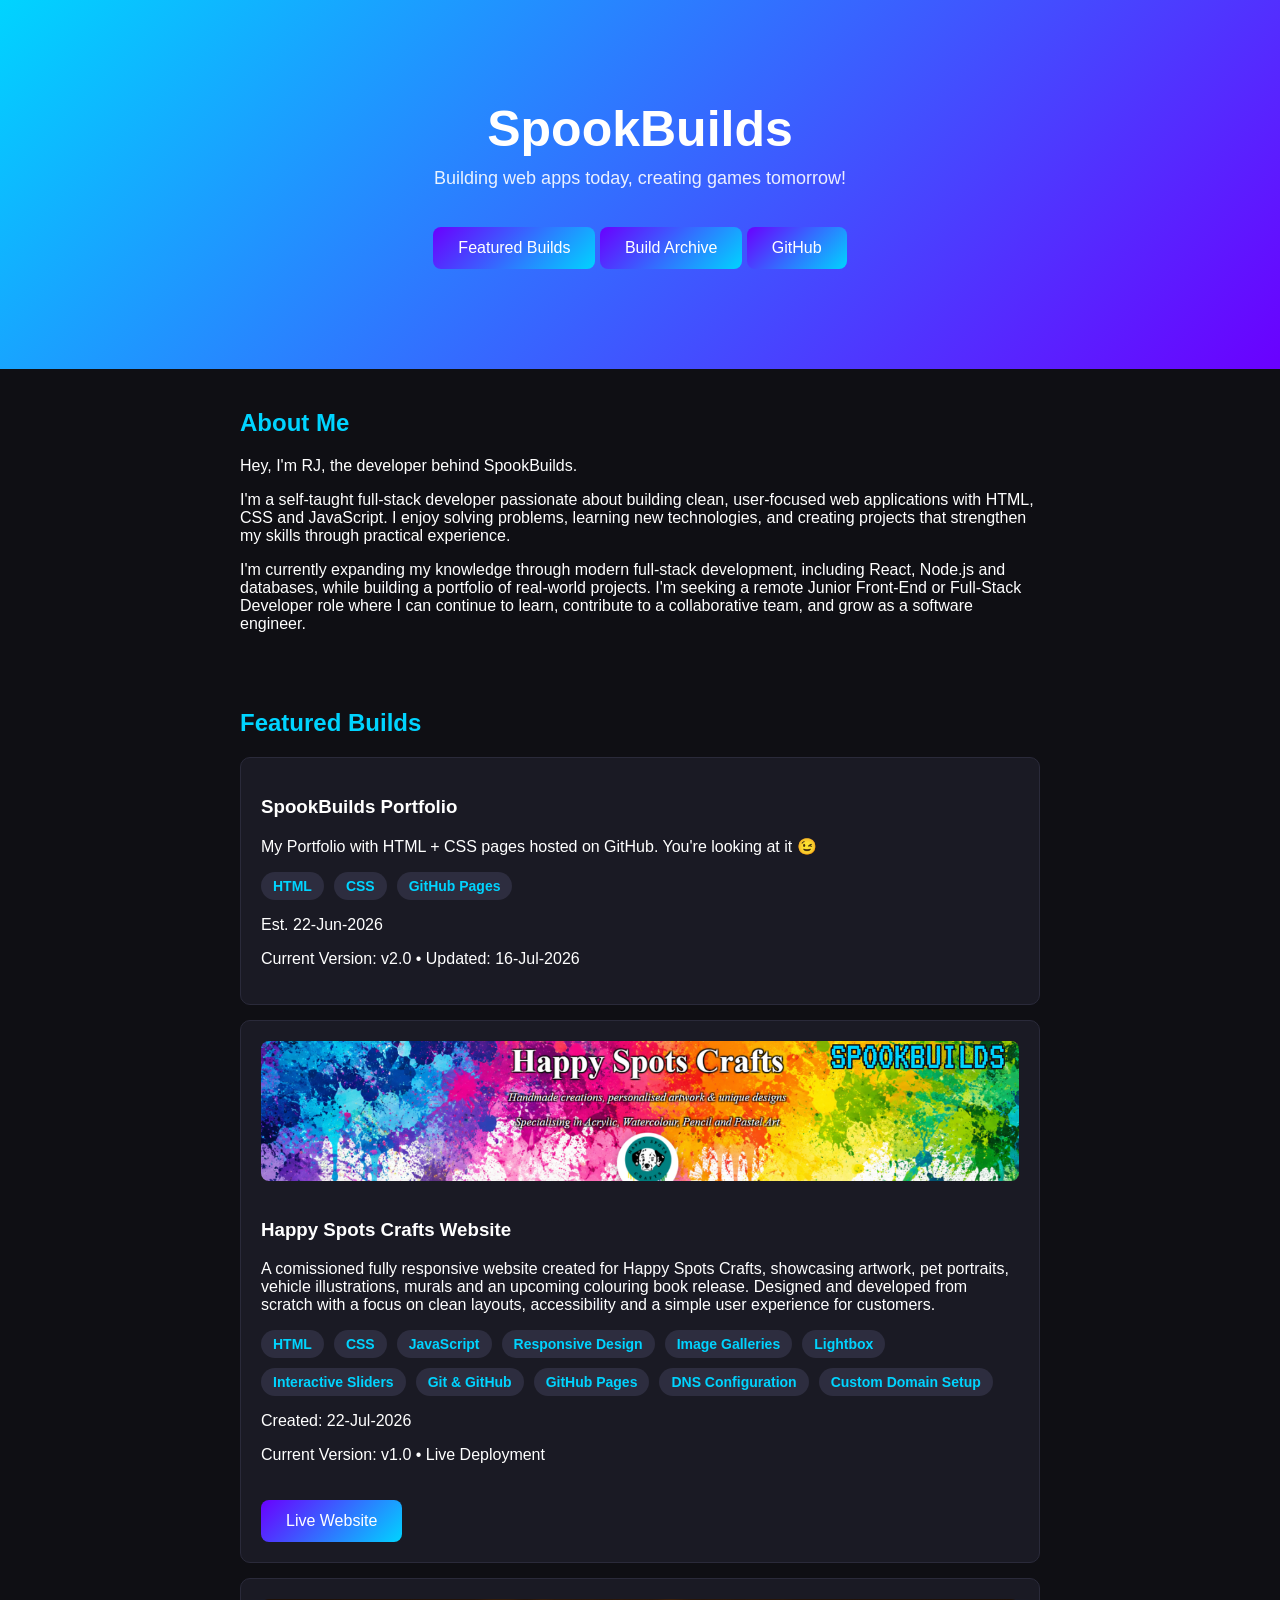
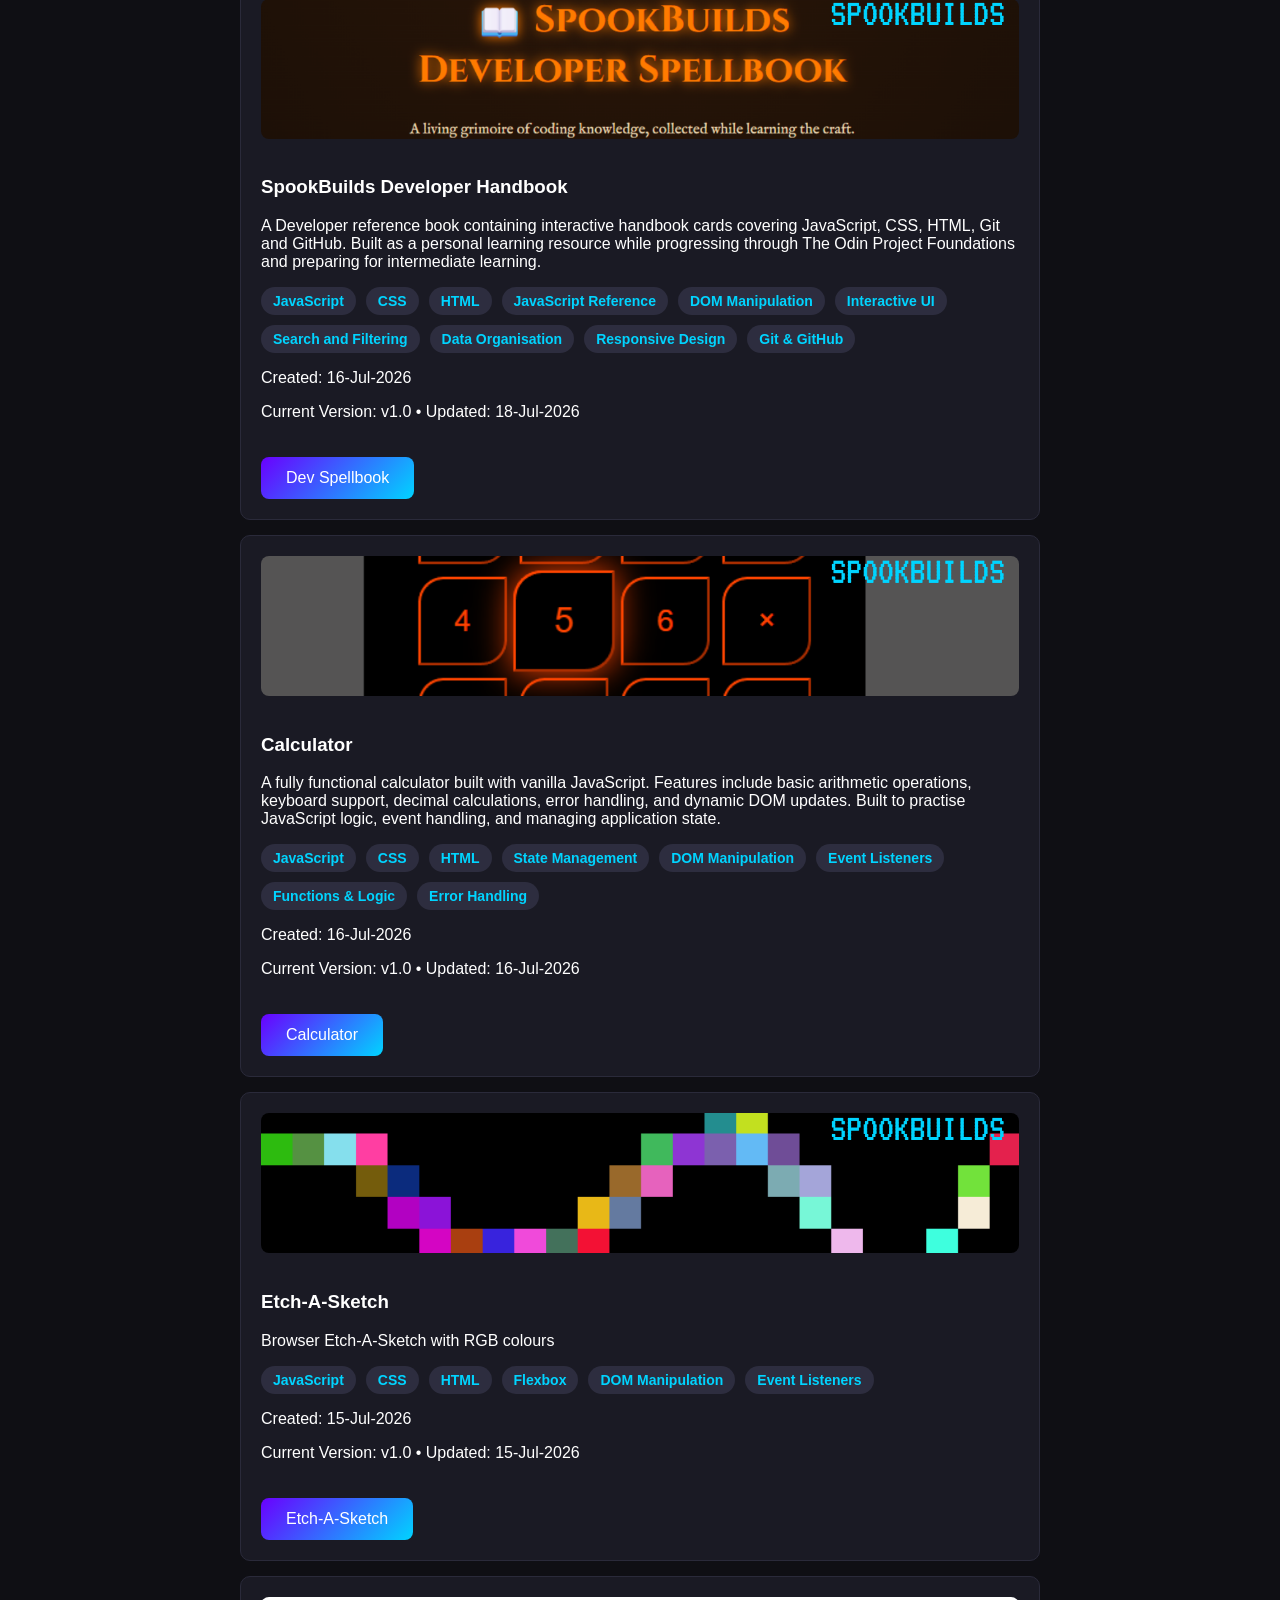
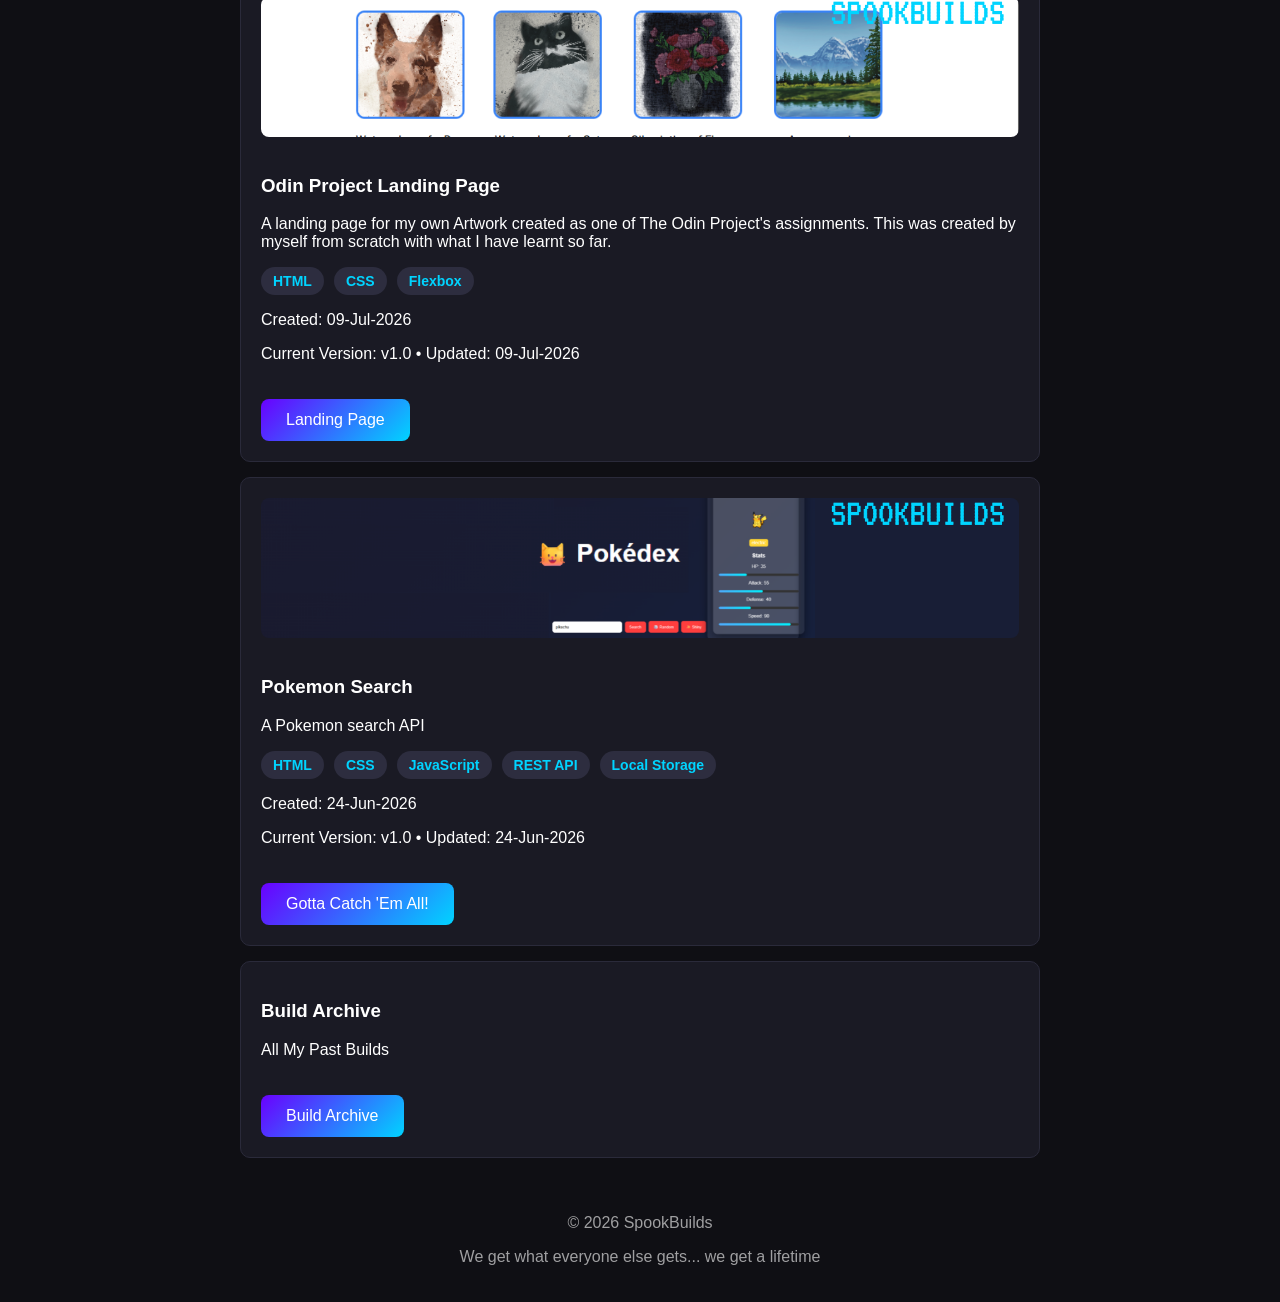
<file: index.html>
<!DOCTYPE html>
<html lang="en">
<head>
  <meta charset="UTF-8">
  <meta name="viewport" content="width=device-width, initial-scale=1.0">
  <title>SpookBuilds</title>
  <link rel="stylesheet" href="style.css">
</head>

<body>

  <header class="hero">
    <h1>SpookBuilds</h1>
    <p>Building web apps today, creating games tomorrow!</p>
    <a href="#projects" class="btn">Featured Builds</a>
    <a href="./build-archive.html" class="btn">Build Archive</a>
    <a href="https://github.com/spookbuilds" class="btn" target="_blank"
     rel="noopener noreferrer">GitHub</a>
  </header>

  <section class="about">
    <h2>About Me</h2>
    <p>
      Hey, I'm RJ, the developer behind SpookBuilds.</p>
    <p>I'm a self-taught full-stack developer passionate about building clean, 
      user-focused web applications with HTML, CSS and JavaScript. I enjoy 
      solving problems, learning new technologies, and creating projects that 
      strengthen my skills through practical experience.</p>
    <p>I'm currently expanding my knowledge through modern full-stack 
      development, including React, Node.js and databases, while building a 
      portfolio of real-world projects. I'm seeking a remote Junior Front-End 
      or Full-Stack Developer role where I can continue to learn, contribute 
      to a collaborative team, and grow as a software engineer.</p>
  </section>

  <section id="projects" class="projects">
    <h2>Featured Builds</h2>

    <div class="card">
      <h3>SpookBuilds Portfolio</h3>
      <p>My Portfolio with HTML + CSS pages hosted on GitHub. You're 
        looking at it 😉 </p>
      <div class="tech-stack">
        <span class="tech">HTML</span>
        <span class="tech">CSS</span>
        <span class="tech">GitHub Pages</span>
      </div>
        <p>Est. 22-Jun-2026</p>
      <p>Current Version: v2.0 • Updated: 16-Jul-2026</p>
    </div>

    <div class="card">
    <img src="./images/happyspots-homepage.png" class="project-image" 
    alt="Happy Spots Crafts Website">
    <h3>Happy Spots Crafts Website</h3>
    <p>
    A comissioned fully responsive website created for Happy Spots Crafts, 
    showcasing artwork, pet portraits, vehicle illustrations, murals 
    and an upcoming colouring book release. Designed and developed 
    from scratch with a focus on clean layouts, accessibility and 
    a simple user experience for customers.
    </p>
    <div class="tech-stack">
        <span class="tech">HTML</span>
        <span class="tech">CSS</span>
        <span class="tech">JavaScript</span>
        <span class="tech">Responsive Design</span>
        <span class="tech">Image Galleries</span>
        <span class="tech">Lightbox</span>
        <span class="tech">Interactive Sliders</span>
        <span class="tech">Git & GitHub</span>
        <span class="tech">GitHub Pages</span>
        <span class="tech">DNS Configuration</span>
        <span class="tech">Custom Domain Setup</span>
    </div>
    <p>Created: 22-Jul-2026</p>
    <p>Current Version: v1.0 • Live Deployment</p>
    <a href="https://www.happyspotscrafts.co.uk/" 
    class="btn" target="_blank" rel="noopener noreferrer">
    Live Website</a>
</div>

    <div class="card">
    <img src="./images/dev-book.png" class="project-image">
    <h3>SpookBuilds Developer Handbook</h3>
    <p>A Developer reference book containing interactive handbook 
    cards covering JavaScript, CSS, HTML, Git and GitHub. Built as a 
    personal learning resource while progressing through The Odin Project 
    Foundations and preparing for intermediate learning.</p>
     <div class="tech-stack">
        <span class="tech">JavaScript</span>
        <span class="tech">CSS</span>
        <span class="tech">HTML</span>
        <span class="tech">JavaScript Reference</span>
        <span class="tech">DOM Manipulation</span>
        <span class="tech">Interactive UI</span>
        <span class="tech">Search and Filtering</span>
        <span class="tech">Data Organisation</span>
        <span class="tech">Responsive Design</span>
        <span class="tech">Git & GitHub</span>
      </div>
    <p>Created: 16-Jul-2026</p>
    <p>Current Version: v1.0 • Updated: 18-Jul-2026</p>
  <a href="https://spookbuilds.github.io/spookbuilds-cheatsheet/" 
  class="btn" target="_blank" rel="noopener noreferrer">
  Dev Spellbook</a>
</div>

    <div class="card">
    <img src="./images/calculator.png" class="project-image">
    <h3>Calculator</h3>
    <p>A fully functional calculator built with vanilla JavaScript. 
    Features include basic arithmetic operations, keyboard support, decimal 
    calculations, error handling, and dynamic DOM updates. Built to practise 
    JavaScript logic, event handling, and managing application state.</p>
     <div class="tech-stack">
        <span class="tech">JavaScript</span>
        <span class="tech">CSS</span>
        <span class="tech">HTML</span>
        <span class="tech">State Management</span>
        <span class="tech">DOM Manipulation</span>
        <span class="tech">Event Listeners</span>
        <span class="tech">Functions & Logic</span>
        <span class="tech">Error Handling</span>
      </div>
    <p>Created: 16-Jul-2026</p>
    <p>Current Version: v1.0 • Updated: 16-Jul-2026</p>
  <a href="https://spookbuilds.github.io/calculator/" 
  class="btn" target="_blank" rel="noopener noreferrer">
  Calculator</a>
</div>  

    <div class="card">
      <img src="./images/etch-a-sketch.png" class="project-image">
      <h3>Etch-A-Sketch</h3>
      <p>Browser Etch-A-Sketch with RGB colours</p>
     <div class="tech-stack">
        <span class="tech">JavaScript</span>
        <span class="tech">CSS</span>
        <span class="tech">HTML</span>
        <span class="tech">Flexbox</span>
        <span class="tech">DOM Manipulation</span>
        <span class="tech">Event Listeners</span>
      </div>
    <p>Created: 15-Jul-2026</p>
    <p>Current Version: v1.0 • Updated: 15-Jul-2026</p>
  <a href="https://spookbuilds.github.io/etch-a-sketch/" 
  class="btn" target="_blank" rel="noopener noreferrer">
  Etch-A-Sketch</a>
</div>  

    <div class="card">
    <img src="./images/landing-page.png" class="project-image">
    <h3>Odin Project Landing Page</h3>
    <p>A landing page for my own Artwork created as one of The Odin 
    Project's assignments. This was created by 
    myself from scratch with what I have learnt so far.</p>
      <div class="tech-stack">
        <span class="tech">HTML</span>
        <span class="tech">CSS</span>
        <span class="tech">Flexbox</span>
      </div>
    <p>Created: 09-Jul-2026</p>
      <p>Current Version: v1.0 • Updated: 09-Jul-2026</p>
  <a href="https://spookbuilds.github.io/landing-page/" class="btn" 
  target="_blank" 
  rel="noopener noreferrer">Landing Page</a>
</div>

    <div class="card">
    <img src="./images/pokemon-tracker.png" class="project-image">
    <h3>Pokemon Search</h3>
    <p>A Pokemon search API</p>
       <div class="tech-stack">
          <span class="tech">HTML</span>
          <span class="tech">CSS</span>
          <span class="tech">JavaScript</span>
          <span class="tech">REST API</span>
          <span class="tech">Local Storage</span>
        </div>
    <p>Created: 24-Jun-2026</p>
      <p>Current Version: v1.0 • Updated: 24-Jun-2026</p>
  <a href="https://spookbuilds.github.io/pokemon-pokedex/" class="btn" 
  target="_blank" 
  rel="noopener noreferrer">Gotta Catch 'Em All!</a>
</div>

    <div class="card">
  <h3>Build Archive</h3>
  <p>All My Past Builds</p>
  <a href="./build-archive.html" class="btn">Build Archive</a>
</div>

  </section>

  <footer>
    <p>© 2026 SpookBuilds</p>
    <p>We get what everyone else gets... we get a lifetime</p>
  </footer>

</body>
</html>
</file>
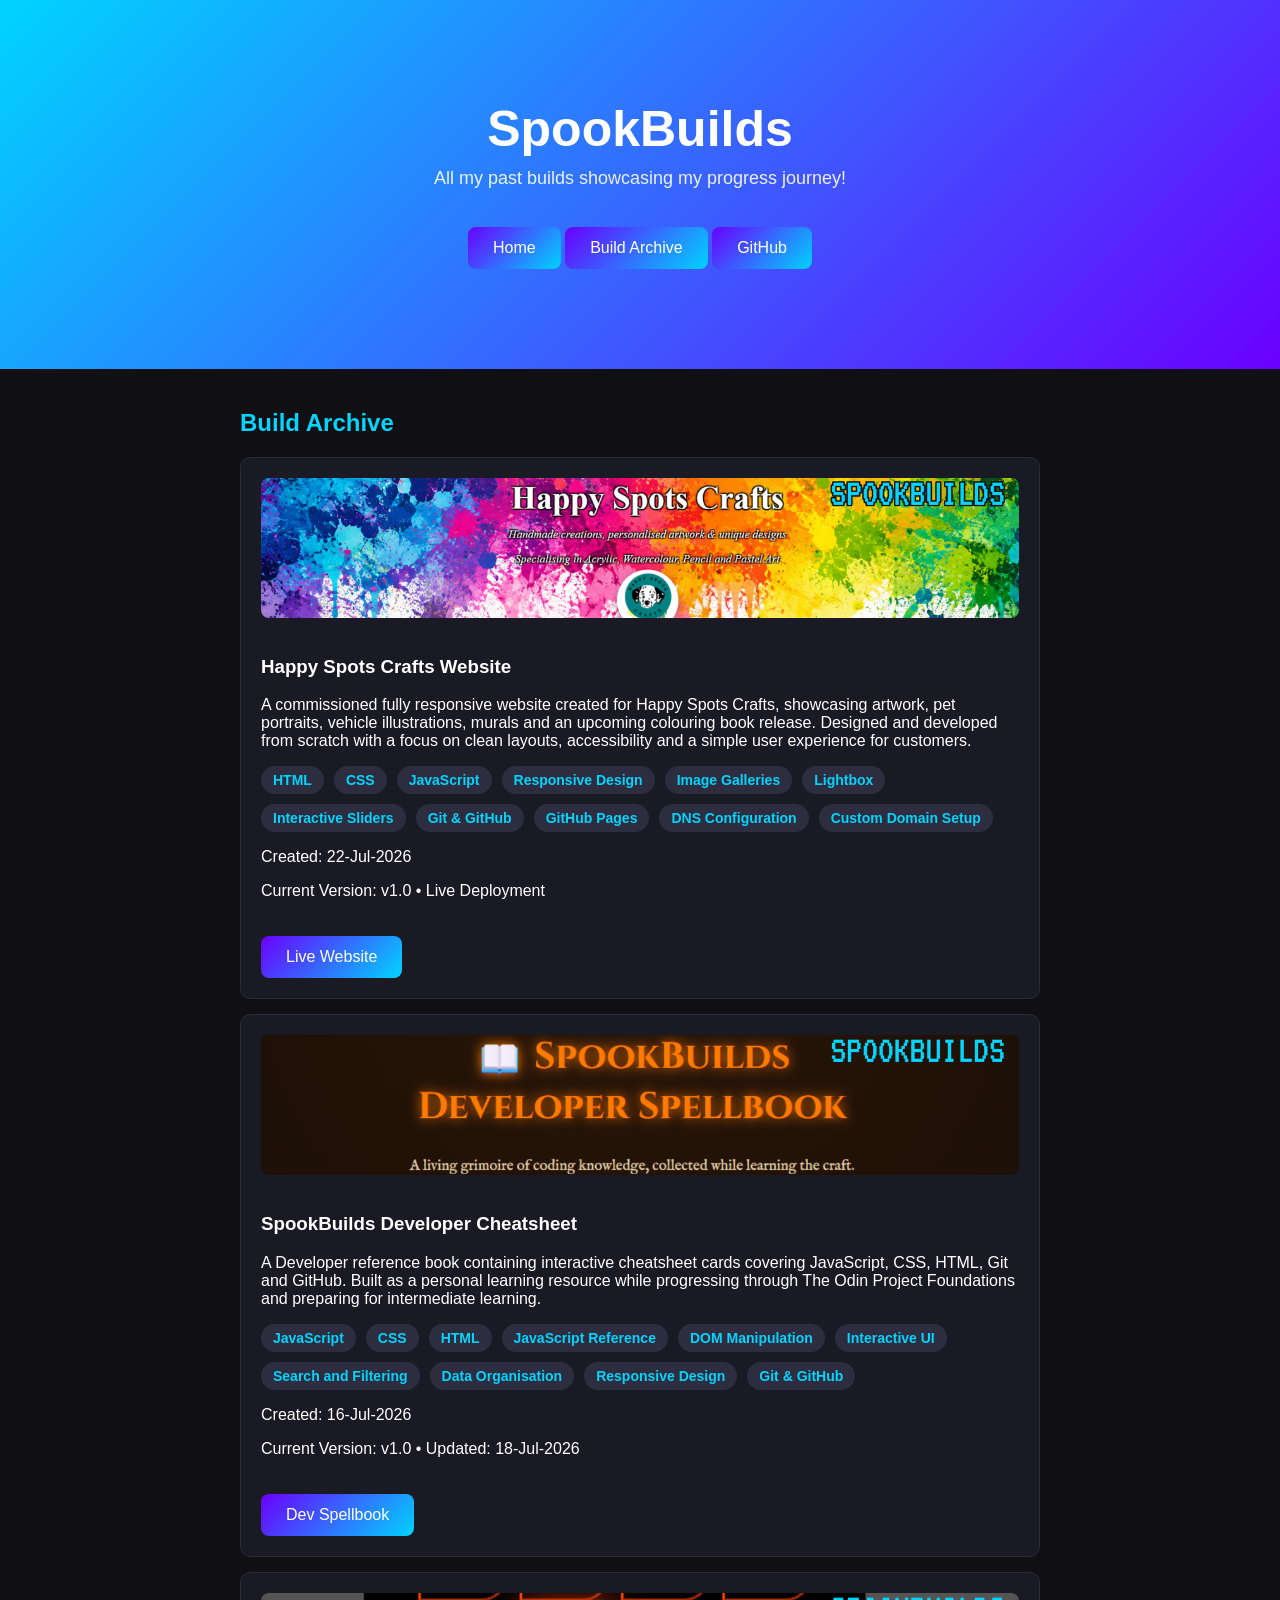
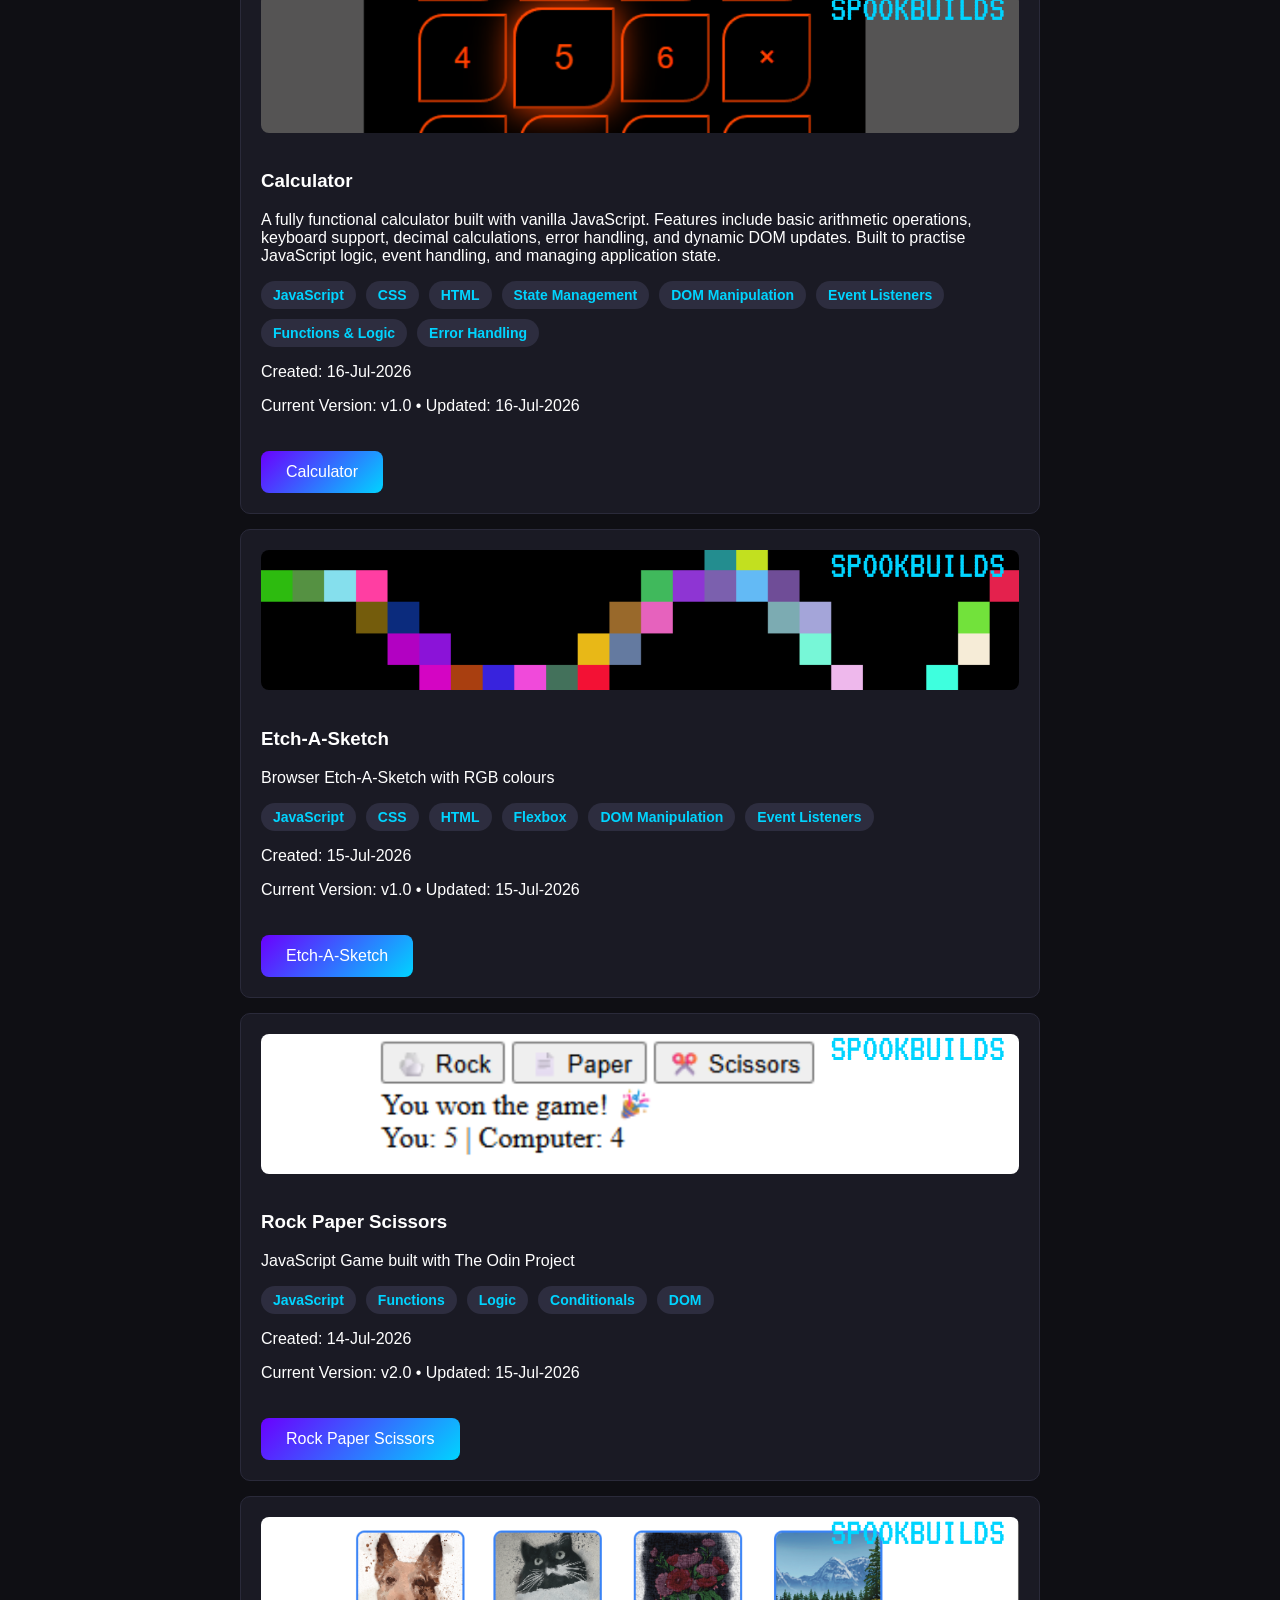
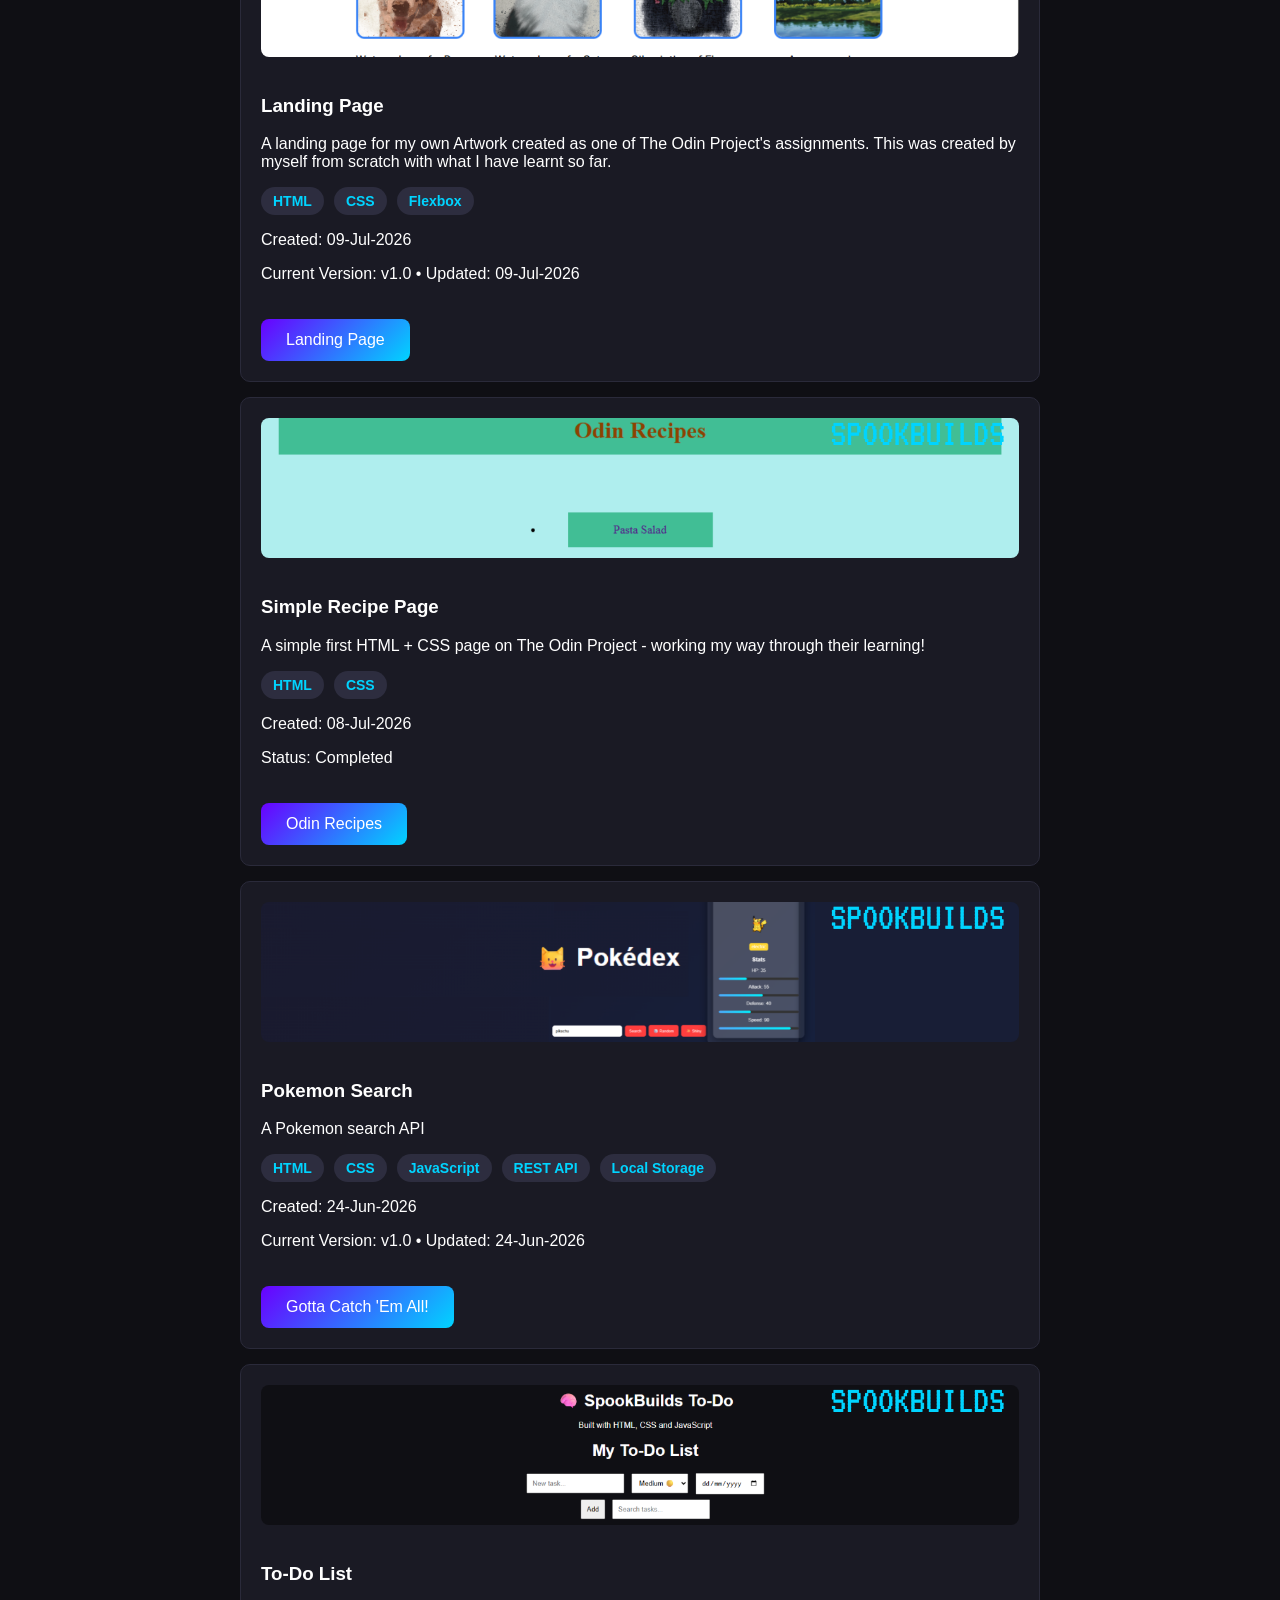
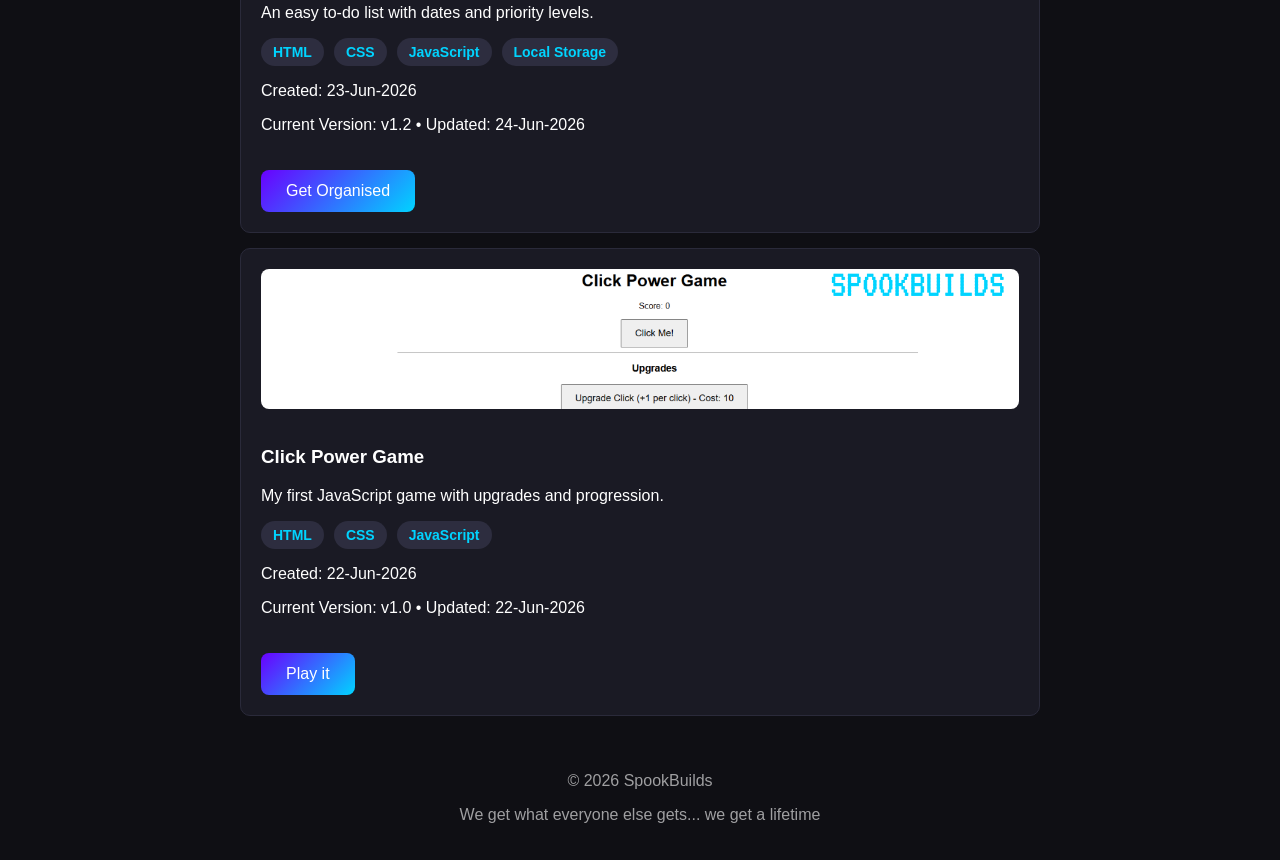
<file: build-archive.html>
<!DOCTYPE html>
<html lang="en">
<head>
    <meta charset="UTF-8">
    <meta name="viewport" content="width=device-width, 
    initial-scale=1.0">
    <title>Build Archive</title>
    <link rel="stylesheet" href="style.css">
</head>
<body>

    <header class="hero">
    <h1>SpookBuilds</h1>
    <p>All my past builds showcasing my progress journey!</p>
    <a href="./index.html" class="btn">Home</a>
    <a href="#build-archive" class="btn">Build Archive</a>
    <a href="https://github.com/spookbuilds" class="btn" target="_blank"
     rel="noopener noreferrer">GitHub</a>
  </header>
    
    <section id="build-archive" class="archive">
      
    <h2>Build Archive</h2>

    <div class="card">
    <img src="./images/happyspots-homepage.png" class="project-image" 
    alt="Happy Spots Crafts Website">
    <h3>Happy Spots Crafts Website</h3>
    <p>
    A commissioned fully responsive website created for Happy Spots Crafts, 
    showcasing artwork, pet portraits, vehicle illustrations, murals 
    and an upcoming colouring book release. Designed and developed 
    from scratch with a focus on clean layouts, accessibility and 
    a simple user experience for customers.
    </p>
    <div class="tech-stack">
        <span class="tech">HTML</span>
        <span class="tech">CSS</span>
        <span class="tech">JavaScript</span>
        <span class="tech">Responsive Design</span>
        <span class="tech">Image Galleries</span>
        <span class="tech">Lightbox</span>
        <span class="tech">Interactive Sliders</span>
        <span class="tech">Git & GitHub</span>
        <span class="tech">GitHub Pages</span>
        <span class="tech">DNS Configuration</span>
        <span class="tech">Custom Domain Setup</span>
    </div>
    <p>Created: 22-Jul-2026</p>
    <p>Current Version: v1.0 • Live Deployment</p>
    <a href="https://www.happyspotscrafts.co.uk/" 
    class="btn" target="_blank" rel="noopener noreferrer">
    Live Website</a>
</div>

    <div class="card">
    <img src="./images/dev-book.png" class="project-image">
    <h3>SpookBuilds Developer Cheatsheet</h3>
    <p>A Developer reference book containing interactive cheatsheet 
    cards covering JavaScript, CSS, HTML, Git and GitHub. Built as a 
    personal learning resource while progressing through The Odin Project 
    Foundations and preparing for intermediate learning.</p>
     <div class="tech-stack">
        <span class="tech">JavaScript</span>
        <span class="tech">CSS</span>
        <span class="tech">HTML</span>
        <span class="tech">JavaScript Reference</span>
        <span class="tech">DOM Manipulation</span>
        <span class="tech">Interactive UI</span>
        <span class="tech">Search and Filtering</span>
        <span class="tech">Data Organisation</span>
        <span class="tech">Responsive Design</span>
        <span class="tech">Git & GitHub</span>
      </div>
    <p>Created: 16-Jul-2026</p>
    <p>Current Version: v1.0 • Updated: 18-Jul-2026</p>
  <a href="https://spookbuilds.github.io/spookbuilds-cheatsheet/" 
  class="btn" target="_blank" rel="noopener noreferrer">
  Dev Spellbook</a>
</div>

    <div class="card">
    <img src="./images/calculator.png" class="project-image">
    <h3>Calculator</h3>
   <p>A fully functional calculator built with vanilla JavaScript. 
    Features include basic arithmetic operations, keyboard support, decimal 
    calculations, error handling, and dynamic DOM updates. Built to practise 
    JavaScript logic, event handling, and managing application state.</p>
     <div class="tech-stack">
        <span class="tech">JavaScript</span>
        <span class="tech">CSS</span>
        <span class="tech">HTML</span>
        <span class="tech">State Management</span>
        <span class="tech">DOM Manipulation</span>
        <span class="tech">Event Listeners</span>
        <span class="tech">Functions & Logic</span>
        <span class="tech">Error Handling</span>
      </div>
    <p>Created: 16-Jul-2026</p>
    <p>Current Version: v1.0 • Updated: 16-Jul-2026</p>
  <a href="https://spookbuilds.github.io/calculator/" 
  class="btn" target="_blank" rel="noopener noreferrer">
  Calculator</a>
</div>  

    <div class="card">
    <img src="./images/etch-a-sketch.png" class="project-image">
    <h3>Etch-A-Sketch</h3>
     <p>Browser Etch-A-Sketch with RGB colours</p>
     <div class="tech-stack">
        <span class="tech">JavaScript</span>
        <span class="tech">CSS</span>
        <span class="tech">HTML</span>
        <span class="tech">Flexbox</span>
        <span class="tech">DOM Manipulation</span>
        <span class="tech">Event Listeners</span>
      </div>
    <p>Created: 15-Jul-2026</p>
    <p>Current Version: v1.0 • Updated: 15-Jul-2026</p>
  <a href="https://spookbuilds.github.io/etch-a-sketch/" 
  class="btn" target="_blank" rel="noopener noreferrer">
  Etch-A-Sketch</a>
</div>  


    <div class="card">
    <img src="./images/rock-paper-scissors.png" class="project-image">
    <h3>Rock Paper Scissors</h3>
    <p>JavaScript Game built with The Odin Project</p>
     <div class="tech-stack">
        <span class="tech">JavaScript</span>
        <span class="tech">Functions</span>
        <span class="tech">Logic</span>
        <span class="tech">Conditionals</span>
        <span class="tech">DOM</span>
      </div>
    <p>Created: 14-Jul-2026</p>
    <p>Current Version: v2.0 • Updated: 15-Jul-2026</p>
  <a href="https://spookbuilds.github.io/rock-paper-scissors/" 
  class="btn" target="_blank" rel="noopener noreferrer">
  Rock Paper Scissors</a>
</div>  

    <div class="card">
    <img src="./images/landing-page.png" class="project-image">
    <h3>Landing Page</h3>
    <p>A landing page for my own Artwork created as one of The Odin 
    Project's assignments. This was created by myself from scratch with 
    what I have learnt so far.</p>
     <div class="tech-stack">
        <span class="tech">HTML</span>
        <span class="tech">CSS</span>
        <span class="tech">Flexbox</span>
      </div>
    <p>Created: 09-Jul-2026</p>
      <p>Current Version: v1.0 • Updated: 09-Jul-2026</p>
  <a href="https://spookbuilds.github.io/landing-page/" class="btn" 
  target="_blank" rel="noopener noreferrer">Landing Page</a>
</div>    

    <div class="card">
    <img src="./images/recipes.png" class="project-image">
    <h3>Simple Recipe Page</h3>
    <p>A simple first HTML + CSS page on The Odin Project - working my way 
    through their learning!</p>
     <div class="tech-stack">
        <span class="tech">HTML</span>
        <span class="tech">CSS</span>
        </div>
    <p>Created: 08-Jul-2026</p>
      <p>Status: Completed</p>
  <a href="https://spookbuilds.github.io/odin-recipes/" class="btn" 
  target="_blank" rel="noopener noreferrer">Odin Recipes</a>
</div>

    <div class="card">
    <img src="./images/pokemon-tracker.png" class="project-image">
    <h3>Pokemon Search</h3>
    <p>A Pokemon search API</p>
      <div class="tech-stack">
         <span class="tech">HTML</span>
          <span class="tech">CSS</span>
         <span class="tech">JavaScript</span>
          <span class="tech">REST API</span>
         <span class="tech">Local Storage</span>
        </div>
    <p>Created: 24-Jun-2026</p>
      <p>Current Version: v1.0 • Updated: 24-Jun-2026</p>
  <a href="https://spookbuilds.github.io/pokemon-pokedex/" class="btn"
   target="_blank" rel="noopener noreferrer">Gotta Catch 'Em All!</a>
</div>

    <div class="card">
    <img src="./images/todo-list.png" class="project-image">
    <h3>To-Do List</h3>
    <p>An easy to-do list with dates and priority levels.</p>
      <div class="tech-stack">
        <span class="tech">HTML</span>
        <span class="tech">CSS</span>
        <span class="tech">JavaScript</span>
        <span class="tech">Local Storage</span>
    </div>
    <p>Created: 23-Jun-2026</p>
      <p>Current Version: v1.2 • Updated: 24-Jun-2026</p>
  <a href="https://spookbuilds.github.io/todo-app/" class="btn" 
  target="_blank" rel="noopener noreferrer">Get Organised</a>
</div>

    <div class="card">
    <img src="./images/click-game.png" class="project-image">
    <h3>Click Power Game</h3>
    <p>My first JavaScript game with upgrades and progression.</p>
     <div class="tech-stack">
      <span class="tech">HTML</span>
      <span class="tech">CSS</span>
      <span class="tech">JavaScript</span>
    </div>
    <p>Created: 22-Jun-2026</p>
      <p>Current Version: v1.0 • Updated: 22-Jun-2026</p>
  <a href="https://spookbuilds.github.io/click-game/" class="btn" 
  target="_blank" rel="noopener noreferrer">Play it</a>
</div>

  </section>

  <footer>
    <p>© 2026 SpookBuilds</p>
    <p>We get what everyone else gets... we get a lifetime</p>
  </footer>

</body>
</html>
</file>
<file: style.css>
body {
  margin: 0;
  font-family: Arial, sans-serif;
  background: #0f0f14;
  color: white;
}

/* HERO SECTION */
.hero {
  text-align: center;
  padding: 100px 20px;
  background: linear-gradient(135deg, #00d4ff, #6a00ff);
}

.hero h1 {
  font-size: 50px;
  margin: 0;
}

.hero p {
  font-size: 18px;
  margin-top: 10px;
  opacity: 0.9;
}

/* BUTTON */
.btn {
  display: inline-block;
  margin-top: 20px;
  padding: 12px 25px;
  background: linear-gradient(135deg, #6a00ff, #00d4ff);
  color: white;
  text-decoration: none;
  border-radius: 8px;
  transition: 0.3s;
}

.btn:hover {
  transform: scale(1.05);
}

/* SECTIONS */
.about, .projects, .archive {
  padding: 20px 20px;
  max-width: 800px;
  margin: auto;
}

h2 {
  color: #00d4ff;
}

/* PROJECT CARDS */
.card {
  background: #1a1a24;
  padding: 20px;
  margin-top: 15px;
  border-radius: 10px;
  border: 1px solid #2a2a3a;
  overflow: hidden;
}

.project-image {
    width: 100%;
    height: 140px;
    object-fit: cover;
    border-radius: 8px;
    margin-bottom: 15px;
    transition: transform 0.3s ease;
}

.card:hover .project-image {
    transform: scale(1.05);
}

/* FOOTER */
footer {
  text-align: center;
  padding: 20px;
  opacity: 0.6;
}

.tech-stack {
    display: flex;
    gap: 10px;
    flex-wrap: wrap;
    margin: 15px 0;
}

.tech {
    background-color: #2d2d3f;
    color: #00d4ff;
    padding: 6px 12px;
    border-radius: 50px;
    font-size: 14px;
    font-weight: bold;
}

.tech:hover {
    background-color: #00d4ff;
    color: black;
}
</file>
